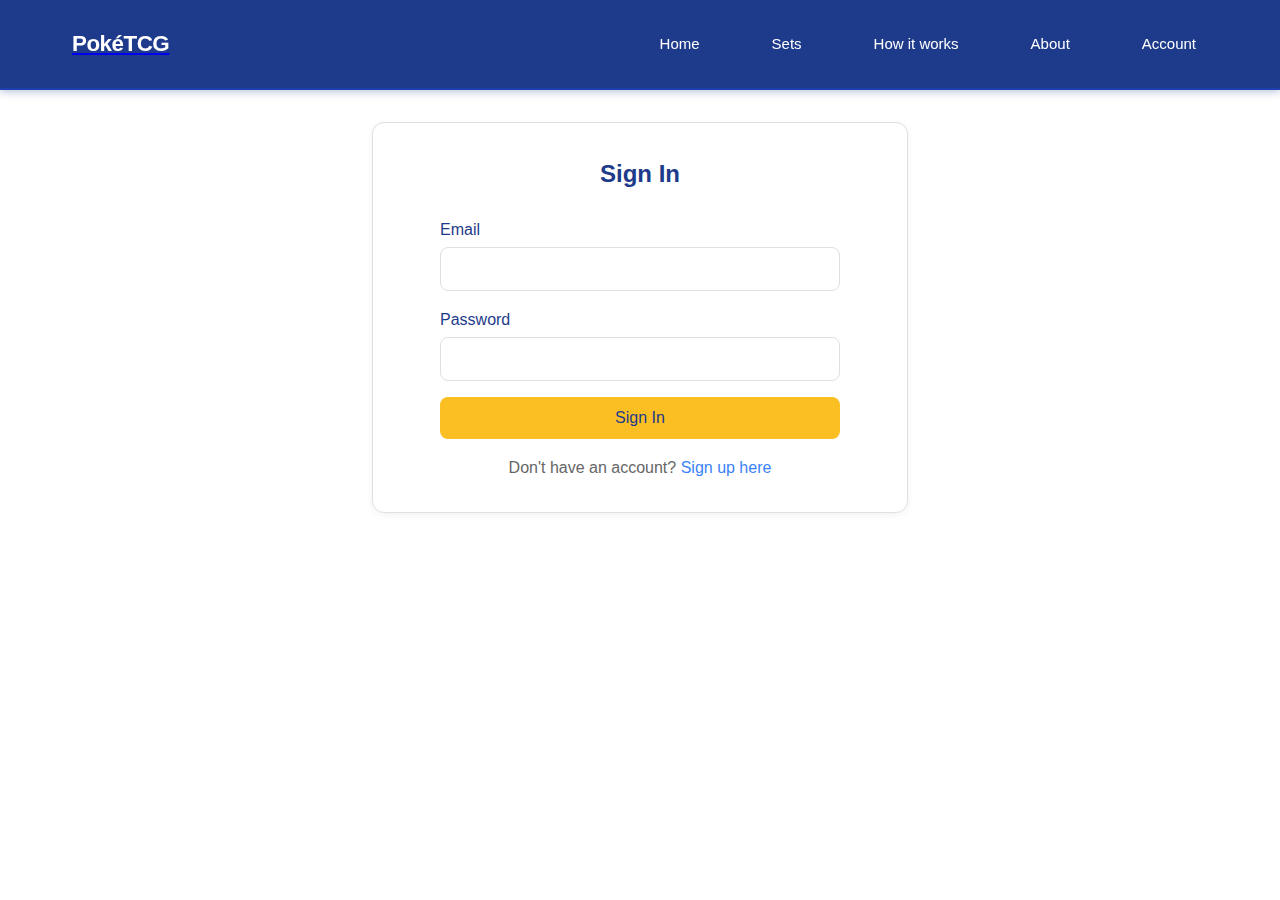
<file: src/account.html>
<!DOCTYPE html>
<html lang="en">
<head>
    <meta charset="UTF-8">
    <meta name="viewport" content="width=device-width, initial-scale=1.0">
    <title>Account - PokéTCG Card Collector</title>
    <link rel="stylesheet" href="../css/style.css">
</head>
<body>
    <!-- Navigation Header -->
    <header class="navbar">
        <div class="nav-container">
            <a href="index.html" class="nav-brand">
                <span class="brand-icon">⚡</span>
                <span class="brand-text">PokéTCG</span>
                <span class="beta-badge">Beta</span>
            </a>
            <nav class="nav-links">
                <a href="index.html">Home</a>
                <a href="#sets">Sets</a>
                <a href="#how-it-works">How it works</a>
                <a href="#about">About</a>
                <a href="#" id="user-menu-toggle" class="user-menu-link">Account</a>
            </nav>
        </div>
    </header>

    <!-- Account Content -->
    <main class="account-content">
        <div class="auth-container" id="auth-container">
            <!-- Login Form -->
            <div class="auth-form" id="login-form">
                <h2>Sign In</h2>
                <form id="login-form-element">
                    <div class="form-group">
                        <label for="login-email">Email</label>
                        <input type="email" id="login-email" required>
                    </div>
                    <div class="form-group">
                        <label for="login-password">Password</label>
                        <input type="password" id="login-password" required>
                    </div>
                    <button type="submit" class="auth-btn">Sign In</button>
                </form>
                <p class="auth-switch">Don't have an account? <a href="#" onclick="showRegister()">Sign up here</a></p>
            </div>

            <!-- Register Form -->
            <div class="auth-form hidden" id="register-form">
                <h2>Create Account</h2>
                <form id="register-form-element">
                    <div class="form-group">
                        <label for="register-username">Username</label>
                        <input type="text" id="register-username" required>
                    </div>
                    <div class="form-group">
                        <label for="register-email">Email</label>
                        <input type="email" id="register-email" required>
                    </div>
                    <div class="form-group">
                        <label for="register-password">Password</label>
                        <input type="password" id="register-password" required>
                    </div>
                    <div class="form-group">
                        <label for="confirm-password">Confirm Password</label>
                        <input type="password" id="confirm-password" required>
                    </div>
                    <button type="submit" class="auth-btn">Create Account</button>
                </form>
                <p class="auth-switch">Already have an account? <a href="#" onclick="showLogin()">Sign in here</a></p>
            </div>

            <!-- User Dashboard (shown when logged in) -->
            <div class="user-dashboard hidden" id="user-dashboard">
                <div class="dashboard-header">
                    <h2>Welcome, <span id="username-display"></span>!</h2>
                    <button class="logout-btn" onclick="logout()">Logout</button>
                </div>

                <div class="dashboard-content">
                    <div class="dashboard-section">
                        <h3>My Collection</h3>
                        <div class="collection-stats">
                            <div class="stat-card">
                                <div class="stat-number" id="total-cards">0</div>
                                <div class="stat-label">Total Cards</div>
                            </div>
                            <div class="stat-card">
                                <div class="stat-number" id="unique-cards">0</div>
                                <div class="stat-label">Unique Cards</div>
                            </div>
                            <div class="stat-card">
                                <div class="stat-number" id="collection-value">$0</div>
                                <div class="stat-label">Est. Value</div>
                            </div>
                        </div>
                        <button class="collection-btn" onclick="viewCollection()">View Full Collection</button>
                    </div>

                    <div class="dashboard-section">
                        <h3>Recent Activity</h3>
                        <div class="activity-list" id="recent-activity">
                            <p class="no-activity">No recent activity</p>
                        </div>
                    </div>
                </div>
            </div>
        </div>
    </main>

    <script src="../js/account.js"></script>
</body>
</html>
</file>
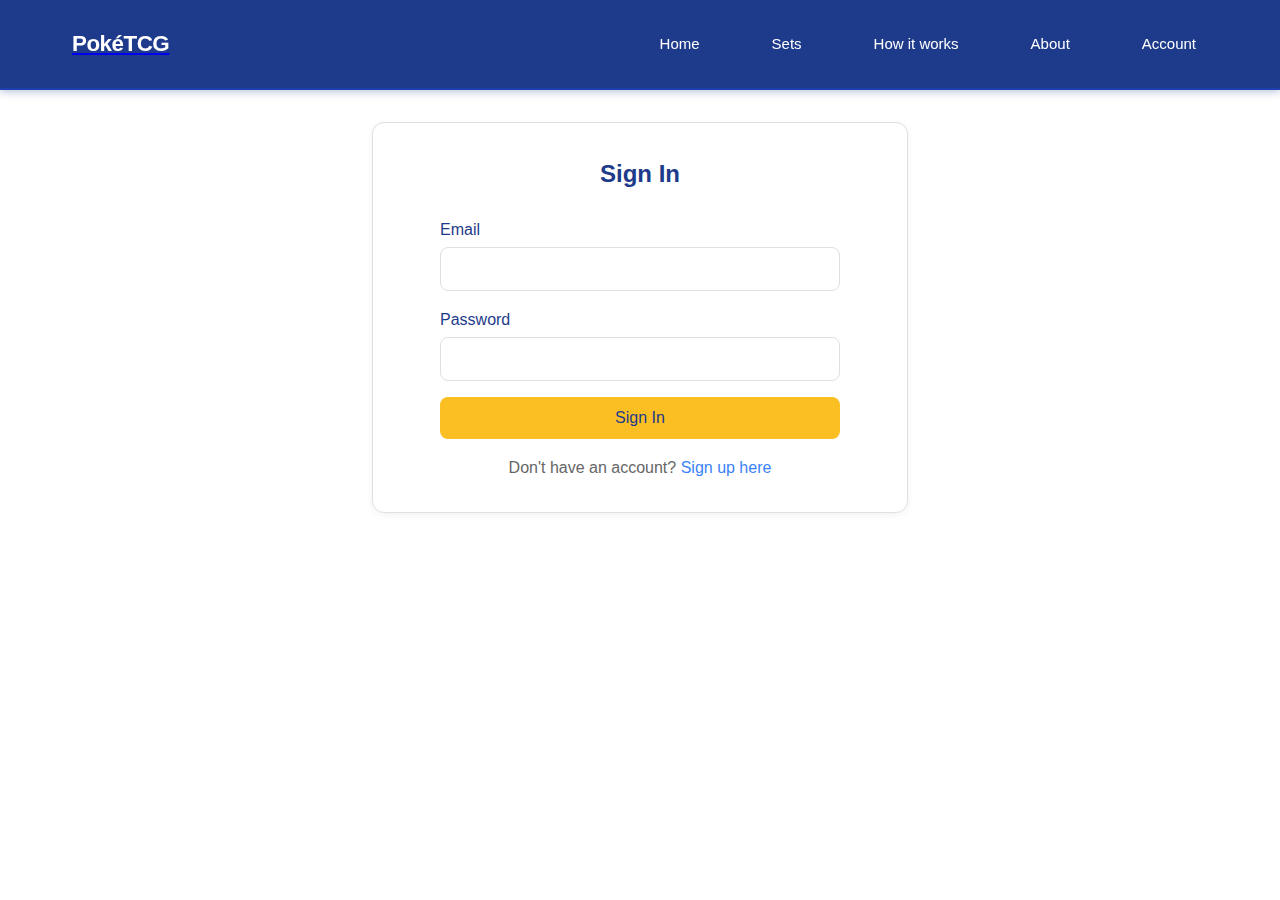
<file: src/collection.html>
<!DOCTYPE html>
<html lang="en">
<head>
    <meta charset="UTF-8">
    <meta name="viewport" content="width=device-width, initial-scale=1.0">
    <title>My Collection - PokéTCG Card Collector</title>
    <link rel="stylesheet" href="../css/style.css">
</head>
<body>
    <!-- Navigation Header -->
    <header class="navbar">
        <div class="nav-container">
            <a href="index.html" class="nav-brand">
                <span class="brand-icon">⚡</span>
                <span class="brand-text">PokéTCG</span>
                <span class="beta-badge">Beta</span>
            </a>
            <nav class="nav-links">
                <a href="index.html">Home</a>
                <a href="#sets">Sets</a>
                <a href="#how-it-works">How it works</a>
                <a href="#about">About</a>
                <a href="account.html" id="user-menu-toggle" class="user-menu-link">Account</a>

                <!-- Language Selector -->
                <div class="language-selector">
                    <button class="language-toggle" onclick="toggleLanguageDropdown()">
                        <span class="language-flag" id="current-flag">🇺🇸</span>
                        <span class="current-language">English</span>
                        <span style="font-size: 0.75rem;">▼</span>
                    </button>
                    <div class="language-dropdown" id="language-dropdown">
                        <div class="language-option active" onclick="changeLanguage('en')">
                            <span class="language-flag">🇺🇸</span>
                            <span>English</span>
                        </div>
                        <div class="language-option" onclick="changeLanguage('es')">
                            <span class="language-flag">🇪🇸</span>
                            <span>Español</span>
                        </div>
                        <div class="language-option" onclick="changeLanguage('ja')">
                            <span class="language-flag">🇯🇵</span>
                            <span>日本語</span>
                        </div>
                        <div class="language-option" onclick="changeLanguage('fr')">
                            <span class="language-flag">🇫🇷</span>
                            <span>Français</span>
                        </div>
                    </div>
                </div>
            </nav>
        </div>
    </header>

    <!-- Collection Header -->
    <section class="collection-header">
        <div class="main-content">
            <a href="account.html" class="back-button">← Back to Account</a>
            <h1 class="collection-title" id="collection-title">My Collection</h1>
            <p class="collection-subtitle" id="collection-subtitle">Manage and view your Pokémon card collection</p>
        </div>
    </section>

    <!-- Collection Content -->
    <main class="collection-content">
        <!-- Collection Stats -->
        <div class="collection-overview">
            <div class="collection-stats">
                <div class="stat-card">
                    <div class="stat-number" id="total-cards-stat">0</div>
                    <div class="stat-label">Total Cards</div>
                </div>
                <div class="stat-card">
                    <div class="stat-number" id="unique-cards-stat">0</div>
                    <div class="stat-label">Unique Cards</div>
                </div>
                <div class="stat-card">
                    <div class="stat-number" id="sets-represented">0</div>
                    <div class="stat-label">Sets Represented</div>
                </div>
                <div class="stat-card">
                    <div class="stat-number" id="estimated-value">$0</div>
                    <div class="stat-label">Estimated Value</div>
                </div>
            </div>
        </div>

        <!-- Collection Filters -->
        <div class="collection-filters">
            <input type="text" placeholder="Search your collection..." class="filter-search" id="collection-search">
            <select class="filter-select" id="collection-set-filter">
                <option value="">All Sets</option>
            </select>
            <select class="filter-select" id="collection-rarity-filter">
                <option value="">All Rarities</option>
                <option value="common">Common</option>
                <option value="uncommon">Uncommon</option>
                <option value="rare">Rare</option>
                <option value="rare-holo">Rare Holo</option>
                <option value="rare-ultra">Ultra Rare</option>
            </select>
            <select class="filter-select" id="collection-sort">
                <option value="recent">Recently Added</option>
                <option value="name">Card Name</option>
                <option value="value">Estimated Value</option>
                <option value="quantity">Quantity</option>
            </select>
        </div>

        <!-- Collection Grid -->
        <div class="collection-grid" id="collection-grid">
            <!-- Cards will be populated by JavaScript -->
        </div>

        <!-- Empty State -->
        <div class="empty-collection" id="empty-collection" style="display: none;">
            <div class="empty-icon">📦</div>
            <h3>Your collection is empty</h3>
            <p>Start adding cards to your collection by browsing sets and clicking "Add to Collection"</p>
            <a href="index.html" class="browse-sets-btn">Browse Sets</a>
        </div>
    </main>

    <script src="../js/i18n.js"></script>
    <script src="../js/language-selector.js"></script>
    <script src="../js/account.js"></script>
    <script src="../js/collection.js"></script>
</body>
</html>
</file>
<file: css/style.css>
/* Reset and Base Styles */
* {
    margin: 0;
    padding: 0;
    box-sizing: border-box;
}

body {
    font-family: -apple-system, BlinkMacSystemFont, 'Segoe UI', Roboto, sans-serif;
    line-height: 1.6;
    color: #333;
    background-color: #ffffff;
    font-weight: 400;
}

/* Navigation Header */
.navbar {
    background: #1e3a8a;
    backdrop-filter: blur(10px);
    border-bottom: 2px solid #1e40af;
    padding: 1.5rem 0;
    position: sticky;
    top: 0;
    z-index: 100;
    box-shadow: 0 2px 8px rgba(30, 58, 138, 0.3);
}

.nav-container {
    max-width: 1200px;
    margin: 0 auto;
    padding: 0 2rem;
    display: flex;
    justify-content: space-between;
    align-items: center;
}

.nav-brand {
    display: flex;
    align-items: center;
    gap: 0.75rem;
}

.brand-icon {
    display: none; /* Remove icon for minimal design */
}

.brand-text {
    font-size: 1.4rem;
    font-weight: 700;
    color: white;
    letter-spacing: -0.5px;
}

.brand-text:hover {
    color: #fbbf24;
    transition: color 0.2s;
}

.beta-badge {
    display: none; /* Remove beta badge for cleaner look */
}

.nav-links {
    display: flex;
    gap: 3rem;
}

.nav-links a {
    text-decoration: none;
    color: white;
    font-weight: 500;
    font-size: 15px;
    transition: all 0.2s;
    position: relative;
    padding: 0.5rem 0.75rem;
    border-radius: 0.25rem;
}

.nav-links a:hover {
    color: #fbbf24;
    background: rgba(255, 255, 255, 0.1);
}

.nav-links a::after {
    content: '';
    position: absolute;
    width: 0;
    height: 2px;
    bottom: 2px;
    left: 50%;
    transform: translateX(-50%);
    background-color: #fbbf24;
    transition: width 0.2s;
}

.nav-links a:hover::after {
    width: calc(100% - 1.5rem);
}

/* Hero Banner Section */
.hero-banner {
    background: linear-gradient(135deg, #1e3a8a 0%, #3b82f6 100%);
    padding: 4rem 0;
    color: white;
}

.hero-content {
    max-width: 1200px;
    margin: 0 auto;
    padding: 0 2rem;
    display: grid;
    grid-template-columns: 1fr 1fr;
    gap: 4rem;
    align-items: center;
}

.hero-text h1 {
    font-size: 3.2rem;
    font-weight: 600;
    line-height: 1.1;
    margin-bottom: 1rem;
    color: white;
}

.hero-text p {
    font-size: 1.2rem;
    margin-bottom: 2rem;
    color: rgba(255, 255, 255, 0.9);
    line-height: 1.5;
}

/* Call to Action Container */
.cta-container {
    margin-bottom: 2rem;
    max-width: 480px;
}

.cta-btn {
    background: #fbbf24;
    color: #1e3a8a;
    border: none;
    padding: 1rem 2rem;
    border-radius: 8px;
    font-size: 18px;
    font-weight: 600;
    cursor: pointer;
    transition: all 0.3s ease;
    box-shadow: 0 4px 12px rgba(251, 191, 36, 0.3);
    margin-bottom: 0.75rem;
    display: block;
    width: fit-content;
}

.cta-btn:hover {
    background: #f59e0b;
    transform: translateY(-2px);
    box-shadow: 0 6px 20px rgba(251, 191, 36, 0.4);
}

.cta-subtext {
    color: rgba(255, 255, 255, 0.8);
    font-size: 0.9rem;
    margin: 0;
    font-weight: 400;
}

/* Quick Picks */
.quick-picks {
    display: flex;
    align-items: center;
    gap: 1rem;
    flex-wrap: wrap;
    justify-content: center;
}

.quick-pick-label {
    font-size: 0.9rem;
    color: rgba(255, 255, 255, 0.8);
    font-weight: 300;
}

.tag-btn {
    background: rgba(255, 255, 255, 0.15);
    color: white;
    border: 1px solid rgba(255, 255, 255, 0.25);
    padding: 0.6rem 1.2rem;
    border-radius: 25px;
    font-size: 14px;
    cursor: pointer;
    transition: all 0.2s;
    font-weight: 500;
    backdrop-filter: blur(10px);
}

.tag-btn:hover {
    background: rgba(251, 191, 36, 0.3);
    border-color: #fbbf24;
    transform: translateY(-1px);
}

/* Hero Visual */
.hero-visual {
    display: flex;
    justify-content: center;
    align-items: center;
}

.set-showcase {
    background: rgba(255, 255, 255, 0.1);
    border: 2px solid rgba(255, 255, 255, 0.2);
    border-radius: 12px;
    padding: 2rem;
    backdrop-filter: blur(10px);
    text-align: center;
    min-width: 200px;
    min-height: 200px;
    display: flex;
    align-items: center;
    justify-content: center;
    transform: rotate(-3deg);
    transition: transform 0.3s;
}

.set-showcase:hover {
    transform: rotate(0deg) scale(1.05);
    background: rgba(251, 191, 36, 0.2);
    border-color: #fbbf24;
}

.showcase-logo {
    max-width: 160px;
    max-height: 160px;
    object-fit: contain;
    filter: drop-shadow(0 4px 8px rgba(0, 0, 0, 0.2));
}

/* Main Content */
.main-content {
    max-width: 1200px;
    margin: 0 auto;
    padding: 4rem 2rem;
}

.sets-section h2 {
    font-size: 2.1rem;
    margin-bottom: 0.5rem;
    color: #1e3a8a;
    font-weight: 600;
}

.sets-description {
    color: #666;
    margin-bottom: 2.5rem;
    font-size: 1.1rem;
    line-height: 1.6;
}

/* Filters */
.filters-container {
    display: flex;
    gap: 1rem;
    margin-bottom: 3rem;
    align-items: center;
    flex-wrap: wrap;
    justify-content: center;
    background: #ffffff;
    padding: 1.5rem;
    border-radius: 8px;
    border: 1px solid #e0e0e0;
    box-shadow: 0 2px 4px rgba(0, 0, 0, 0.05);
}

.filter-search {
    flex: 1;
    min-width: 250px;
    padding: 0.75rem 1rem;
    border: 1px solid #e0e0e0;
    border-radius: 6px;
    font-size: 1rem;
    background: white;
    color: #333;
    transition: all 0.2s;
}

.filter-search:focus {
    border-color: #3b82f6;
    outline: none;
    box-shadow: 0 0 0 3px rgba(59, 130, 246, 0.1);
}

.filter-search::placeholder {
    color: #999;
}

.filter-select {
    padding: 0.75rem 1rem;
    border: 1px solid #e0e0e0;
    border-radius: 6px;
    font-size: 1rem;
    background: white;
    cursor: pointer;
    color: #333;
    transition: all 0.2s;
}

.filter-select:focus {
    border-color: #3b82f6;
    outline: none;
    box-shadow: 0 0 0 3px rgba(59, 130, 246, 0.1);
}

.checkbox-container {
    display: flex;
    align-items: center;
    gap: 0.5rem;
    cursor: pointer;
    user-select: none;
    color: #666;
    font-size: 0.95rem;
}

.checkbox-container:hover {
    color: #1e3a8a;
}

/* Sets Grid */
.sets-grid {
    display: grid;
    grid-template-columns: repeat(auto-fill, minmax(240px, 1fr));
    gap: 1.25rem;
}

.series-group {
    grid-column: 1 / -1;
}

.series-title {
    font-size: 1.25rem;
    font-weight: bold;
    margin: 2rem 0 1rem 0;
    color: #1e3a8a;
    border-bottom: 2px solid #fbbf24;
    padding-bottom: 0.5rem;
}

.set-card {
    background: white;
    border-radius: 12px;
    padding: 1.5rem;
    box-shadow: 0 2px 8px rgba(0, 0, 0, 0.08);
    transition: all 0.2s ease;
    cursor: pointer;
    border: 1px solid #e0e0e0;
    display: flex;
    flex-direction: column;
    align-items: center;
    text-align: center;
    min-height: 200px;
}

.set-card:hover {
    transform: translateY(-3px);
    box-shadow: 0 8px 25px rgba(0, 0, 0, 0.12);
    border-color: #fbbf24;
}

.set-logo-container {
    display: flex;
    flex-direction: column;
    align-items: center;
    flex-grow: 1;
    justify-content: center;
    margin-bottom: 1rem;
    width: 100%;
}

.set-logo {
    max-width: 210px;
    max-height: 120px;
    object-fit: contain;
    margin-bottom: 0.75rem;
    filter: drop-shadow(0 2px 4px rgba(0, 0, 0, 0.1));
    transition: transform 0.2s ease;
}

.set-card:hover .set-logo {
    transform: scale(1.05);
}

.set-subtitle {
    font-size: 0.875rem;
    font-weight: 600;
    color: #1e3a8a;
    line-height: 1.2;
    text-align: center;
    max-width: 100%;
    word-wrap: break-word;
}

/* Legacy styles for backward compatibility - can be removed */
.set-icon {
    width: 40px;
    height: 40px;
    background: #f0f0f0;
    border-radius: 0.5rem;
    display: flex;
    align-items: center;
    justify-content: center;
    font-weight: bold;
    font-size: 0.875rem;
    margin-bottom: 1rem;
    color: white;
}

.set-icon.sv { background: #3b82f6; }
.set-icon.swsh { background: #1e40af; }
.set-icon.sm { background: #fbbf24; color: #1e3a8a; }
.set-icon.xy { background: #60a5fa; color: #1e3a8a; }
.set-icon.bw { background: #f59e0b; color: #1e3a8a; }

.set-name {
    font-size: 1.125rem;
    font-weight: bold;
    margin-bottom: 0.25rem;
    color: #1e3a8a;
}

.set-series {
    color: #666;
    font-size: 0.875rem;
    margin-bottom: 0.5rem;
}

.set-meta {
    display: flex;
    justify-content: space-between;
    align-items: center;
    font-size: 0.875rem;
    color: #888;
    width: 100%;
    margin-top: auto;
}

.set-date {
    font-size: 0.875rem;
}

.set-count {
    background: #fbbf24;
    color: #1e3a8a;
    padding: 0.25rem 0.5rem;
    border-radius: 0.25rem;
    font-weight: 500;
}

/* Set Page Styles */
.set-content {
    max-width: 1400px;
    margin: 2rem auto;
    padding: 0 2rem;
    display: grid;
    grid-template-columns: 250px 1fr;
    gap: 2rem;
}

.set-main-content {
    background: white;
    border-radius: 0.75rem;
    box-shadow: 0 2px 8px rgba(0, 0, 0, 0.1);
    overflow: hidden;
}

.set-header {
    background: linear-gradient(135deg, #1e3a8a 0%, #3b82f6 100%);
    color: white;
    padding: 2rem;
    text-align: center;
}

.set-title {
    font-size: 2.5rem;
    margin-bottom: 0.5rem;
}

.set-info {
    font-size: 1.125rem;
    opacity: 0.9;
}

.set-filters {
    padding: 1.5rem 2rem;
    background: #f8f9fa;
    border-bottom: 1px solid #e9ecef;
    display: flex;
    gap: 1rem;
    align-items: center;
    flex-wrap: wrap;
}

.cards-grid {
    display: grid;
    grid-template-columns: repeat(auto-fill, minmax(200px, 1fr));
    gap: 1.5rem;
    padding: 2rem;
}

.card-item {
    background: white;
    border-radius: 0.5rem;
    overflow: hidden;
    box-shadow: 0 2px 8px rgba(0, 0, 0, 0.1);
    transition: all 0.3s ease;
    cursor: pointer;
    border: 1px solid #e0e0e0;
}

.card-item:hover {
    transform: translateY(-4px);
    box-shadow: 0 4px 16px rgba(0, 0, 0, 0.2);
    border-color: #fbbf24;
}

.card-image {
    width: 100%;
    height: 280px;
    background: linear-gradient(45deg, #f0f0f0, #e0e0e0);
    display: flex;
    align-items: center;
    justify-content: center;
    color: #999;
    font-size: 0.875rem;
}

.card-info {
    padding: 1rem;
}

.card-name {
    font-weight: bold;
    margin-bottom: 0.25rem;
    color: #1e3a8a;
}

.card-number {
    color: #666;
    font-size: 0.875rem;
}

/* Price Page Styles */
.price-header {
    background: #333;
    color: white;
    padding: 2rem 0;
    text-align: center;
}

.price-content {
    max-width: 1400px;
    margin: 2rem auto;
    padding: 0 2rem;
    display: grid;
    grid-template-columns: 250px 1fr;
    gap: 2rem;
}

/* Recent Sets Sidebar */
.recent-sets-sidebar {
    background: white;
    border-radius: 0.75rem;
    padding: 1.5rem;
    box-shadow: 0 2px 8px rgba(0, 0, 0, 0.1);
    height: fit-content;
    max-height: calc(100vh - 4rem);
    position: sticky;
    top: 2rem;
    display: flex;
    flex-direction: column;
    border: 1px solid #e0e0e0;
}

.recent-sets-sidebar .back-button {
    background: #3b82f6;
    color: white;
    padding: 0.75rem 1rem;
    border: none;
    border-radius: 0.5rem;
    font-size: 0.875rem;
    cursor: pointer;
    text-decoration: none;
    display: inline-block;
    margin-bottom: 1.5rem;
    transition: background 0.2s;
    text-align: center;
}

.recent-sets-sidebar .back-button:hover {
    background: #2563eb;
}

.recent-sets-sidebar h3 {
    color: #1e3a8a;
    margin-bottom: 1rem;
    font-size: 1.125rem;
}

.recent-sets-list {
    display: flex;
    flex-direction: column;
    gap: 0.75rem;
    overflow-y: auto;
    max-height: calc(100vh - 12rem);
    padding-right: 0.5rem;
}

.recent-sets-list::-webkit-scrollbar {
    width: 6px;
}

.recent-sets-list::-webkit-scrollbar-track {
    background: #f1f1f1;
    border-radius: 3px;
}

.recent-sets-list::-webkit-scrollbar-thumb {
    background: #3b82f6;
    border-radius: 3px;
}

.recent-sets-list::-webkit-scrollbar-thumb:hover {
    background: #2563eb;
}

.sets-search-input {
    width: 100%;
    padding: 0.5rem 0.75rem;
    border: 1px solid #e0e0e0;
    border-radius: 0.5rem;
    font-size: 0.875rem;
    background: white;
    color: #333;
    transition: all 0.2s;
    margin-bottom: 1rem;
}

.sets-search-input:focus {
    border-color: #3b82f6;
    outline: none;
    box-shadow: 0 0 0 3px rgba(59, 130, 246, 0.1);
}

.sets-search-input::placeholder {
    color: #999;
}

.recent-set-item {
    display: flex;
    align-items: center;
    gap: 0.75rem;
    padding: 0.75rem;
    background: #f8f9fa;
    border-radius: 0.5rem;
    cursor: pointer;
    transition: background 0.2s;
    text-decoration: none;
    color: inherit;
}

.recent-set-item:hover {
    background: #fbbf24;
    color: #1e3a8a;
}

.recent-set-icon {
    width: 40px;
    height: 40px;
    background: #3b82f6;
    color: white;
    border-radius: 0.25rem;
    display: flex;
    align-items: center;
    justify-content: center;
    font-size: 0.75rem;
    font-weight: bold;
}

.recent-set-info {
    flex: 1;
}

.recent-set-name {
    font-weight: 500;
    font-size: 0.875rem;
    color: #333;
}

.recent-set-item:hover .recent-set-name {
    color: #1e3a8a;
}

.recent-set-date {
    font-size: 0.75rem;
    color: #666;
}

/* Card Main Content */
.card-main-content {
    background: white;
    border-radius: 0.75rem;
    box-shadow: 0 2px 8px rgba(0, 0, 0, 0.1);
    overflow: hidden;
}

/* Breadcrumb Navigation */
.breadcrumb {
    padding: 1rem 2rem;
    background: #f8f9fa;
    border-bottom: 1px solid #e9ecef;
    display: flex;
    align-items: center;
    gap: 0.5rem;
    font-size: 0.875rem;
}

.breadcrumb a {
    color: #3b82f6;
    text-decoration: none;
}

.breadcrumb a:hover {
    text-decoration: underline;
}

.breadcrumb-separator {
    color: #666;
}

.breadcrumb-current {
    color: #333;
    font-weight: 500;
}

/* Card Layout Structure */
.card-main-content {
    background: white;
    border-radius: 0.75rem;
    box-shadow: 0 2px 8px rgba(0, 0, 0, 0.1);
    overflow: hidden;
}

/* Top Section: Card Image and Basic Info */
.card-top-section {
    padding: 2rem;
    display: grid;
    grid-template-columns: 350px 1fr;
    gap: 3rem;
    border-bottom: 1px solid #e9ecef;
}

/* Card Image Section */
.card-image-section {
    display: flex;
    flex-direction: column;
    gap: 1.5rem;
}

.card-image-large {
    width: 100%;
    height: 420px;
    background: linear-gradient(45deg, #f0f0f0, #e0e0e0);
    border-radius: 0.75rem;
    display: flex;
    align-items: center;
    justify-content: center;
    color: #999;
    position: relative;
    overflow: hidden;
}

/* Pokemon Card Design */
.pokemon-card {
    background: linear-gradient(135deg, #f8f9fa 0%, #ffffff 100%);
    border: 2px solid #e0e0e0;
    box-shadow:
        inset 0 0 0 1px rgba(255, 255, 255, 0.5),
        0 4px 12px rgba(0, 0, 0, 0.1);
}

.pokemon-card::after {
    content: '';
    position: absolute;
    bottom: 10px;
    left: 10px;
    background: rgba(0, 0, 0, 0.1);
    padding: 0.25rem 0.5rem;
    border-radius: 0.25rem;
    font-size: 0.875rem;
    font-weight: bold;
    color: white;
}

/* Collection Controls */
.collection-controls {
    display: flex;
    flex-direction: column;
    gap: 0.75rem;
}

.collection-btn {
    display: flex;
    align-items: center;
    justify-content: center;
    gap: 0.5rem;
    padding: 0.75rem;
    border: none;
    border-radius: 0.5rem;
    font-weight: 500;
    cursor: pointer;
    transition: all 0.2s;
    font-size: 0.9rem;
}

.collection-btn.add-btn {
    background: #3b82f6;
    color: white;
    border: 2px solid transparent;
}

.collection-btn.add-btn:hover {
    background: #2563eb;
    border-color: #fbbf24;
}

.collection-btn.remove-btn {
    background: white;
    color: #3b82f6;
    border: 2px solid #3b82f6;
}

.collection-btn.remove-btn:hover {
    background: #fef3c7;
    border-color: #fbbf24;
    color: #1e3a8a;
}

.btn-icon {
    font-size: 1.2rem;
}

.collection-count {
    text-align: center;
    font-size: 0.875rem;
    color: #666;
    font-weight: 500;
}

/* Card Basic Info Section */
.card-basic-info {
    display: flex;
    flex-direction: column;
    gap: 1.5rem;
}

/* Price Chart Section */
.price-chart-section {
    padding: 2rem;
    border-bottom: 1px solid #e9ecef;
    background: #f8f9fa;
}

/* Pricing Tables Section */
.pricing-tables-section {
    padding: 2rem;
    display: grid;
    grid-template-columns: 1fr 1fr;
    gap: 2rem;
}

.pricing-section {
    background: white;
    border-radius: 0.75rem;
    padding: 1.5rem;
    border: 1px solid #e9ecef;
}

/* Pricing sections in tables area */
.pricing-tables-section .pricing-section {
    background: white;
    border: 1px solid #e0e0e0;
    box-shadow: 0 2px 4px rgba(0, 0, 0, 0.05);
}

/* Chart section styling */
.price-chart-section .pricing-section {
    background: white;
    border: 1px solid #e0e0e0;
    box-shadow: 0 2px 4px rgba(0, 0, 0, 0.05);
    padding: 1.5rem;
}

.pricing-section h3 {
    margin-bottom: 1rem;
    color: #1e3a8a;
    font-size: 1.125rem;
    font-weight: 600;
    padding-bottom: 0.5rem;
    border-bottom: 1px solid #e0e0e0;
}

.price-table {
    width: 100%;
    border-collapse: collapse;
    background: white;
    border-radius: 0.5rem;
    overflow: hidden;
    box-shadow: 0 2px 4px rgba(0, 0, 0, 0.05);
}

.price-table th,
.price-table td {
    padding: 0.75rem 1rem;
    text-align: left;
    border-bottom: 1px solid #e0e0e0;
}

.price-table th {
    background: #f8f9fa;
    color: #1e3a8a;
    font-weight: 600;
    font-size: 0.875rem;
}

.price-table tbody tr:last-child td {
    border-bottom: none;
}

.price-table tbody tr:hover {
    background: #f8f9fa;
}

/* Chart Container */
.chart-container {
    background: white;
    border-radius: 0.5rem;
    padding: 1rem;
    height: 300px;
    border: 1px solid #e0e0e0;
    box-shadow: 0 2px 4px rgba(0, 0, 0, 0.05);
}

/* eBay Button */
.ebay-btn {
    display: flex;
    align-items: center;
    justify-content: center;
    gap: 0.75rem;
    background: #fbbf24;
    color: #1e3a8a;
    border: none;
    padding: 1rem 1.5rem;
    border-radius: 0.5rem;
    font-size: 1rem;
    font-weight: 600;
    cursor: pointer;
    transition: all 0.2s;
    width: 100%;
    box-shadow: 0 2px 4px rgba(251, 191, 36, 0.3);
}

.ebay-btn:hover {
    background: #f59e0b;
}

.ebay-icon {
    font-size: 1.25rem;
}

/* Card Info Grid */
.card-info-grid {
    display: grid;
    grid-template-columns: repeat(auto-fit, minmax(200px, 1fr));
    gap: 1rem;
    background: white;
    padding: 1rem;
    border-radius: 0.5rem;
    border: 1px solid #e0e0e0;
    box-shadow: 0 2px 4px rgba(0, 0, 0, 0.05);
}

.info-item {
    display: flex;
    justify-content: space-between;
    align-items: center;
    padding: 0.75rem;
    background: #f8f9fa;
    border-radius: 0.25rem;
    border-left: 3px solid #3b82f6;
}

.info-item strong {
    color: #1e3a8a;
    font-weight: 600;
    font-size: 0.875rem;
}

.info-item span {
    color: #333;
    font-weight: 500;
}

/* Collection Page Styles */
.collection-header {
    background: linear-gradient(135deg, #1e3a8a 0%, #3b82f6 100%);
    color: white;
    padding: 2rem 0;
    text-align: center;
}

.collection-title {
    font-size: 2.5rem;
    margin-bottom: 0.5rem;
}

.collection-subtitle {
    font-size: 1.125rem;
    opacity: 0.9;
}

.collection-content {
    max-width: 1200px;
    margin: 2rem auto;
    padding: 0 2rem;
    background: white;
    border-radius: 1rem;
    padding: 2rem;
    border: 1px solid #e0e0e0;
    box-shadow: 0 2px 8px rgba(0, 0, 0, 0.05);
}

.collection-overview {
    margin-bottom: 2rem;
}

.collection-filters {
    display: flex;
    gap: 1rem;
    margin-bottom: 2rem;
    align-items: center;
    flex-wrap: wrap;
    background: #f8f9fa;
    padding: 1.5rem;
    border-radius: 0.75rem;
    border: 1px solid #e0e0e0;
}

.collection-grid {
    display: grid;
    grid-template-columns: repeat(auto-fill, minmax(240px, 1fr));
    gap: 1.25rem;
}

.collection-card {
    background: white;
    border-radius: 0.75rem;
    padding: 1.5rem;
    box-shadow: 0 2px 8px rgba(0, 0, 0, 0.08);
    transition: all 0.3s ease;
    border: 1px solid #e0e0e0;
    position: relative;
}

.collection-card:hover {
    transform: translateY(-2px);
    box-shadow: 0 4px 16px rgba(0, 0, 0, 0.15);
    border-color: #fbbf24;
}

.collection-card-image {
    position: relative;
    margin-bottom: 1rem;
}

.card-placeholder {
    width: 100%;
    height: 160px;
    background: linear-gradient(45deg, #f0f0f0, #e0e0e0);
    border-radius: 0.5rem;
    display: flex;
    flex-direction: column;
    align-items: center;
    justify-content: center;
    color: #999;
    font-size: 0.875rem;
}

.quantity-badge {
    position: absolute;
    top: -8px;
    right: -8px;
    background: #fbbf24;
    color: #1e3a8a;
    border-radius: 50%;
    width: 32px;
    height: 32px;
    display: flex;
    align-items: center;
    justify-content: center;
    font-size: 0.75rem;
    font-weight: bold;
    border: 2px solid white;
    box-shadow: 0 2px 4px rgba(0, 0, 0, 0.1);
}

.collection-card-info {
    display: flex;
    flex-direction: column;
    gap: 0.75rem;
}

.card-name {
    font-size: 1.125rem;
    font-weight: bold;
    color: #1e3a8a;
}

.card-details {
    display: flex;
    justify-content: space-between;
    align-items: center;
    font-size: 0.875rem;
    color: #666;
}

.card-set {
    font-weight: 500;
    color: #1e40af;
}

.card-number {
    background: #fef3c7;
    color: #1e3a8a;
    padding: 0.25rem 0.5rem;
    border-radius: 0.25rem;
    font-weight: 500;
    border: 1px solid #fbbf24;
}

.card-meta {
    display: flex;
    justify-content: space-between;
    align-items: center;
    font-size: 0.875rem;
}

.card-rarity {
    color: #666;
    font-weight: 500;
}

.card-value {
    color: #1e3a8a;
    font-weight: bold;
    font-size: 1rem;
}

.card-actions {
    display: flex;
    gap: 0.5rem;
}

.action-btn {
    flex: 1;
    padding: 0.5rem;
    border: none;
    border-radius: 0.5rem;
    font-size: 0.875rem;
    font-weight: 500;
    cursor: pointer;
    transition: all 0.2s;
}

.view-btn {
    background: #3b82f6;
    color: white;
}

.view-btn:hover {
    background: #2563eb;
}

.remove-btn {
    background: #fbbf24;
    color: #1e3a8a;
}

.remove-btn:hover {
    background: #f59e0b;
}

/* Empty Collection State */
.empty-collection {
    text-align: center;
    padding: 4rem 2rem;
    background: white;
    border-radius: 0.75rem;
    box-shadow: 0 2px 8px rgba(0, 0, 0, 0.05);
    border: 1px solid #e0e0e0;
}

.empty-icon {
    font-size: 4rem;
    margin-bottom: 1rem;
    opacity: 0.5;
}

.empty-collection h3 {
    color: #1e3a8a;
    margin-bottom: 0.5rem;
}

.empty-collection p {
    color: #666;
    margin-bottom: 2rem;
}

.browse-sets-btn {
    display: inline-flex;
    align-items: center;
    background: #fbbf24;
    color: #1e3a8a;
    text-decoration: none;
    padding: 0.75rem 1.5rem;
    border-radius: 0.5rem;
    font-weight: 500;
    transition: background 0.2s;
}

.browse-sets-btn:hover {
    background: #f59e0b;
}

.back-button {
    background: #3b82f6;
    color: white;
    padding: 0.75rem 1.5rem;
    border: none;
    border-radius: 0.5rem;
    font-size: 1rem;
    cursor: pointer;
    text-decoration: none;
    display: inline-block;
    margin-bottom: 2rem;
    transition: background 0.2s;
}

.back-button:hover {
    background: #2563eb;
}

/* Account Page Styles */
.account-content {
    max-width: 600px;
    margin: 2rem auto;
    padding: 0 2rem;
}

.auth-container {
    background: white;
    border-radius: 0.75rem;
    padding: 2rem;
    box-shadow: 0 2px 8px rgba(0, 0, 0, 0.05);
    border: 1px solid #e0e0e0;
}

.auth-form {
    max-width: 400px;
    margin: 0 auto;
}

.auth-form h2 {
    text-align: center;
    margin-bottom: 1.5rem;
    color: #1e3a8a;
}

.form-group {
    margin-bottom: 1rem;
}

.form-group label {
    display: block;
    margin-bottom: 0.25rem;
    font-weight: 500;
    color: #1e3a8a;
}

.form-group input {
    width: 100%;
    padding: 0.75rem;
    border: 1px solid #e0e0e0;
    border-radius: 0.5rem;
    font-size: 1rem;
    transition: border-color 0.2s;
    background: white;
    color: #333;
}

.form-group input:focus {
    outline: none;
    border-color: #3b82f6;
    box-shadow: 0 0 0 3px rgba(59, 130, 246, 0.1);
}

.auth-btn {
    width: 100%;
    background: #fbbf24;
    color: #1e3a8a;
    border: none;
    padding: 0.75rem;
    border-radius: 0.5rem;
    font-size: 1rem;
    font-weight: 500;
    cursor: pointer;
    transition: background 0.2s;
}

.auth-btn:hover {
    background: #f59e0b;
}

.auth-switch {
    text-align: center;
    margin-top: 1rem;
    color: #666;
}

.auth-switch a {
    color: #3b82f6;
    text-decoration: none;
}

.auth-switch a:hover {
    text-decoration: underline;
}

.hidden {
    display: none !important;
}

/* User Dashboard Styles */
.user-dashboard {
    max-width: 800px;
    margin: 0 auto;
    background: white;
    border-radius: 1rem;
    padding: 2rem;
    border: 1px solid #e0e0e0;
    box-shadow: 0 2px 8px rgba(0, 0, 0, 0.05);
}

.dashboard-header {
    display: flex;
    justify-content: space-between;
    align-items: center;
    margin-bottom: 2rem;
    padding-bottom: 1rem;
    border-bottom: 1px solid #eee;
}

.dashboard-header h2 {
    color: #1e3a8a;
    margin: 0;
}

.logout-btn {
    background: #ef4444;
    color: white;
    border: none;
    padding: 0.5rem 1rem;
    border-radius: 0.5rem;
    cursor: pointer;
    font-size: 0.875rem;
    transition: background 0.2s;
}

.logout-btn:hover {
    background: #dc2626;
}

.dashboard-section {
    margin-bottom: 2rem;
}

.dashboard-section h3 {
    color: #1e3a8a;
    margin-bottom: 1rem;
}

.collection-stats {
    display: grid;
    grid-template-columns: repeat(auto-fit, minmax(150px, 1fr));
    gap: 1rem;
    margin-bottom: 1rem;
}

.stat-card {
    background: #f8f9fa;
    padding: 1.5rem;
    border-radius: 0.5rem;
    text-align: center;
    border: 1px solid #e0e0e0;
}

.stat-number {
    font-size: 2rem;
    font-weight: bold;
    color: #1e3a8a;
}

.stat-label {
    color: #666;
    font-size: 0.875rem;
    margin-top: 0.25rem;
}

.collection-btn {
    background: #fbbf24;
    color: #1e3a8a;
    border: none;
    padding: 0.75rem 1.5rem;
    border-radius: 0.5rem;
    font-size: 1rem;
    cursor: pointer;
    transition: background 0.2s;
}

.collection-btn:hover {
    background: #f59e0b;
}

.activity-list {
    background: #f8f9fa;
    border-radius: 0.5rem;
    padding: 1rem;
    min-height: 100px;
    border: 1px solid #e0e0e0;
}

.no-activity {
    color: #666;
    text-align: center;
    font-style: italic;
}

/* Message styles */
.message {
    position: fixed;
    top: 20px;
    right: 20px;
    padding: 1rem 1.5rem;
    border-radius: 0.5rem;
    color: white;
    font-weight: 500;
    z-index: 1000;
    animation: slideIn 0.3s ease;
}

.message.success {
    background: #10b981;
}

.message.error {
    background: #ef4444;
}

@keyframes slideIn {
    from {
        transform: translateX(100%);
        opacity: 0;
    }
    to {
        transform: translateX(0);
        opacity: 1;
    }
}

@keyframes gradientShift {
    0% {
        background-position: 0% 50%;
    }
    50% {
        background-position: 100% 50%;
    }
    100% {
        background-position: 0% 50%;
    }
}

/* User menu in navigation */
.user-menu-link {
    position: relative;
}

.user-menu-link.logged-in {
    background: #fef3c7;
    border-radius: 0.25rem;
    padding: 0.5rem 1rem;
}

/* Language Selector Styles */
.language-selector {
    position: relative;
    margin-left: 1rem;
}

.language-toggle {
    display: flex;
    align-items: center;
    gap: 0.5rem;
    background: rgba(255, 255, 255, 0.15);
    border: 1px solid rgba(255, 255, 255, 0.3);
    border-radius: 0.25rem;
    padding: 0.5rem;
    cursor: pointer;
    font-size: 0.875rem;
    color: white;
    transition: all 0.2s;
}

.language-toggle:hover {
    background: rgba(255, 255, 255, 0.25);
    border-color: #fbbf24;
}

.language-flag {
    font-size: 1rem;
}

.language-dropdown {
    position: absolute;
    top: 100%;
    right: 0;
    background: white;
    border: 1px solid #e0e0e0;
    border-radius: 0.5rem;
    box-shadow: 0 4px 12px rgba(0, 0, 0, 0.1);
    min-width: 160px;
    z-index: 1000;
    opacity: 0;
    visibility: hidden;
    transform: translateY(-10px);
    transition: all 0.2s;
}

.language-dropdown.active {
    opacity: 1;
    visibility: visible;
    transform: translateY(0);
}

.language-option {
    display: flex;
    align-items: center;
    gap: 0.5rem;
    padding: 0.75rem 1rem;
    cursor: pointer;
    transition: background 0.2s;
    font-size: 0.875rem;
}

.language-option:hover {
    background: #fef3c7;
}

.language-option.active {
    background: #3b82f6;
    color: white;
}

.language-option:first-child {
    border-top-left-radius: 0.5rem;
    border-top-right-radius: 0.5rem;
}

.language-option:last-child {
    border-bottom-left-radius: 0.5rem;
    border-bottom-right-radius: 0.5rem;
}

/* Responsive Design */
@media (max-width: 1024px) and (min-width: 769px) {
    .sets-grid {
        grid-template-columns: repeat(auto-fill, minmax(200px, 1fr));
        gap: 1.25rem;
    }

    .collection-grid {
        grid-template-columns: repeat(auto-fill, minmax(200px, 1fr));
        gap: 1.25rem;
    }
}

@media (max-width: 768px) {
    .hero-content {
        grid-template-columns: 1fr;
        gap: 2rem;
        text-align: center;
    }

    .hero-text h1 {
        font-size: 2rem;
    }

    .nav-container {
        padding: 0 1rem;
    }

    .main-content {
        padding: 2rem 1rem;
    }

    .filters-container {
        flex-direction: column;
        align-items: stretch;
    }

    .filter-search {
        min-width: auto;
    }

    .sets-grid {
        grid-template-columns: repeat(auto-fill, minmax(180px, 1fr));
        gap: 1rem;
    }

    .card-details {
        grid-template-columns: 1fr;
    }

    .account-content {
        padding: 0 1rem;
    }

    .dashboard-header {
        flex-direction: column;
        gap: 1rem;
        align-items: flex-start;
    }

    .collection-stats {
        grid-template-columns: 1fr;
    }

    /* Responsive Card Page */
    .price-content {
        grid-template-columns: 1fr;
        gap: 1rem;
    }

    .recent-sets-sidebar {
        position: static;
        order: 2;
    }

    .card-main-content {
        order: 1;
    }

    .card-top-section {
        grid-template-columns: 1fr;
        gap: 2rem;
        padding: 1rem;
    }

    .card-image-large {
        height: 350px;
    }

    .pricing-tables-section {
        grid-template-columns: 1fr;
        gap: 1.5rem;
        padding: 1rem;
    }

    .price-chart-section {
        padding: 1rem;
    }

    .card-info-grid {
        grid-template-columns: 1fr;
    }

    .language-selector {
        margin-left: 0;
        margin-top: 1rem;
    }

    .nav-links {
        flex-direction: column;
        gap: 1rem;
    }

    /* Responsive Set Page */
    .set-content {
        grid-template-columns: 1fr;
        gap: 1rem;
    }

    .recent-sets-sidebar {
        position: static;
        order: 2;
    }

    .set-main-content {
        order: 1;
    }

    .set-filters {
        flex-direction: column;
        align-items: stretch;
        gap: 1rem;
        padding: 1rem;
    }

    .cards-grid {
        grid-template-columns: repeat(auto-fill, minmax(150px, 1fr));
        gap: 1rem;
        padding: 1rem;
    }
}
</file>
